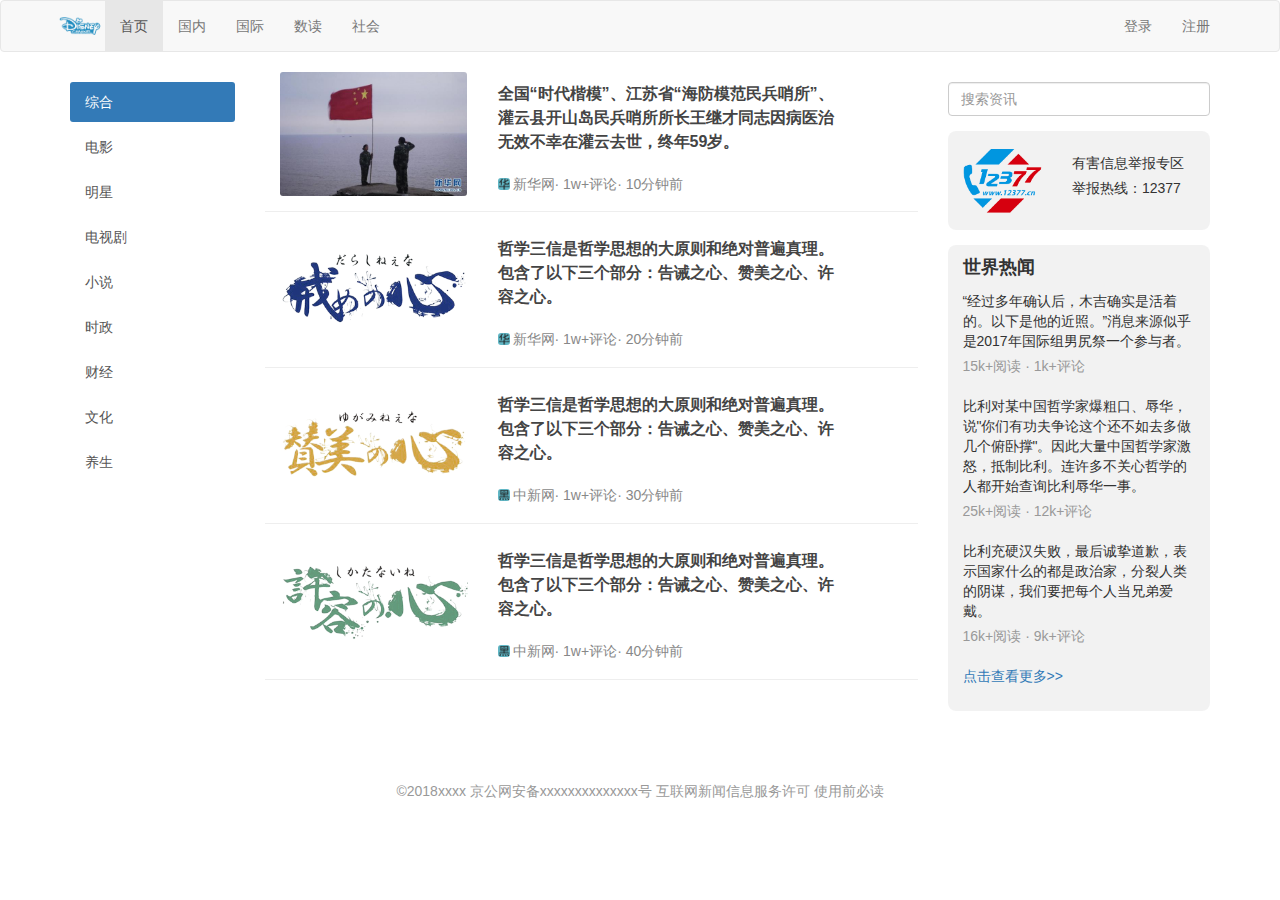
<file: index.html>
<!DOCTYPE html>
<html lang="en" dir="ltr">
  <head>
    <meta charset="utf-8">
    <title>新日暮里-新闻站</title>
    <link rel="stylesheet" href="css/bootstrap.min.css">
    <link rel="stylesheet" href="css/main.css">
  </head>
  <body>
    <!-- 导航栏start -->
    <div class="navbar navbar-default">
      <div class="container">
        <div class="navbar-header">
          <a href="index.html" class="navbar-brand"></a>
        </div>
        <ul class="nav navbar-nav">
          <li class="active"><a href="index.html">首页</a></li>
          <li><a href="#">国内</a></li>
          <li><a href="#">国际</a></li>
          <li><a href="#">数读</a></li>
          <li><a href="#">社会</a></li>
        </ul>
        <ul class="nav navbar-nav navbar-right">
          <li><a href="login.html">登录</a></li>
          <li><a href="signup.html">注册</a></li>
        </ul>
      </div>
    </div>
    <!-- 导航栏end -->
    <!-- 页面内容start -->
    <div class="container">
      <!-- 左 -->
      <div class="row">
        <div class="col-sm-2 side-bar">
          <a href="#" class="list-group-item active">综合</a>
          <a href="#" class="list-group-item">电影</a>
          <a href="#" class="list-group-item">明星</a>
          <a href="#" class="list-group-item">电视剧</a>
          <a href="#" class="list-group-item">小说</a>
          <a href="#" class="list-group-item">时政</a>
          <a href="#" class="list-group-item">财经</a>
          <a href="#" class="list-group-item">文化</a>
          <a href="#" class="list-group-item">养生</a>
        </div>
        <!-- 中 -->
        <div class="col-sm-7">
          <div class="news-list">
            <div class="news-list-item clearfix">
              <div class="col-xs-4">
              <img src="img/001.jpg" alt="新闻图片">
              </div>
              <div class="col-xs-7">
                <a href="news.html" class="title">全国“时代楷模”、江苏省“海防模范民兵哨所”、灌云县开山岛民兵哨所所长王继才同志因病医治无效不幸在灌云去世，终年59岁。</a>
                <div class="info">
                  <span class="avatar"><img src="img/hua.png">新华网</span>·
                  <span>1w+评论</span>·
                  <span>10分钟前</span>
                </div>
              </div>
            </div>
            <div class="news-list-item clearfix">
              <div class="col-xs-4">
              <img src="img/002.png" alt="新闻图片">
              </div>
              <div class="col-xs-7">
                <a href="#" class="title">哲学三信是哲学思想的大原则和绝对普遍真理。包含了以下三个部分：告诫之心、赞美之心、许容之心。</a>
                <div class="info">
                  <span class="avatar"><img src="img/hua.png">新华网</span>·
                  <span>1w+评论</span>·
                  <span>20分钟前</span>
                </div>
              </div>
            </div>
            <div class="news-list-item clearfix">
              <div class="col-xs-4">
              <img src="img/003.png" alt="新闻图片">
              </div>
              <div class="col-xs-7">
                <a href="#" class="title">哲学三信是哲学思想的大原则和绝对普遍真理。包含了以下三个部分：告诫之心、赞美之心、许容之心。</a>
                <div class="info">
                  <span class="avatar"><img src="img/hei.png">中新网</span>·
                  <span>1w+评论</span>·
                  <span>30分钟前</span>
                </div>
              </div>
            </div>
            <div class="news-list-item clearfix">
              <div class="col-xs-4">
              <img src="img/004.png" alt="新闻图片">
              </div>
              <div class="col-xs-7">
                <a href="#" class="title">哲学三信是哲学思想的大原则和绝对普遍真理。包含了以下三个部分：告诫之心、赞美之心、许容之心。</a>
                <div class="info">
                  <span class="avatar"><img src="img/hei.png">中新网</span>·
                  <span>1w+评论</span>·
                  <span>40分钟前</span>
                </div>
              </div>
            </div>
          </div>
        </div>
        <!-- 右 -->
        <div class="col-sm-3">
          <div class="search-bar">
            <input type="search" class="form-control" placeholder="搜索资讯">
          </div>
          <div class="side-bar-card clearfix">
            <div class="col-xs-5">
              <a href="http://www.12377.cn/" target="_blank"><img src="img/12377.png" alt="举报专线"></a>
            </div>
            <div class="col-xs-7 phone">
              <div>有害信息举报专区<br/>举报热线：12377</div>
            </div>
          </div>
          <div class="side-bar-card">
            <div class="card-title">世界热闻</div>
            <div class="card-body">
              <div class="list">
                <div class="item">
                  <div class="title">
                    “经过多年确认后，木吉确实是活着的。以下是他的近照。”消息来源似乎是2017年国际组男尻祭一个参与者。
                  </div>
                  <div class="desc">15k+阅读 · 1k+评论</div>
                </div>
              </div>
            </div>
            <div class="card-body">
              <div class="list">
                <div class="item">
                  <div class="title">
                    比利对某中国哲学家爆粗口、辱华，说"你们有功夫争论这个还不如去多做几个俯卧撑"。因此大量中国哲学家激怒，抵制比利。连许多不关心哲学的人都开始查询比利辱华一事。
                  </div>
                  <div class="desc">25k+阅读 · 12k+评论</div>
                </div>
              </div>
            </div>
            <div class="card-body">
              <div class="list">
                <div class="item">
                  <div class="title">
                    比利充硬汉失败，最后诚挚道歉，表示国家什么的都是政治家，分裂人类的阴谋，我们要把每个人当兄弟爱戴。
                  </div>
                  <div class="desc">16k+阅读 · 9k+评论</div>
                </div>
              </div>
            </div>
            <div class="card-body">
              <div class="list">
                <div class="item">
                  <div class="title">
                    <a href="#">点击查看更多>></a>
                  </div>
                </div>
              </div>
            </div>
          </div>
        </div>
    </div>
    <!-- 页面内容end -->
    <!-- 页脚 -->
    <div class="footer">
      ©2018xxxx 京公网安备xxxxxxxxxxxxxx号 互联网新闻信息服务许可 使用前必读
    </div>
  </body>
</html>
</file>
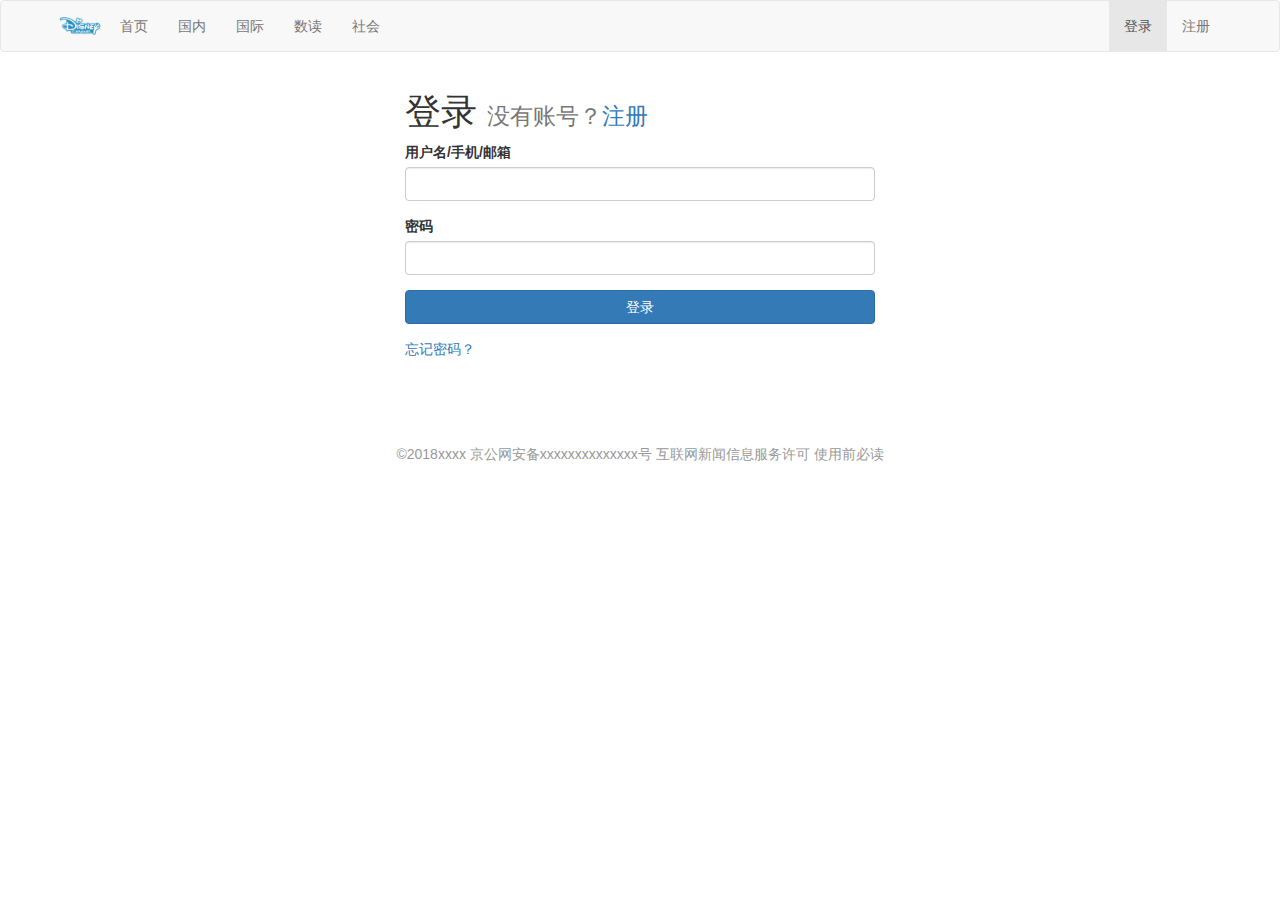
<file: login.html>
<!DOCTYPE html>
<html lang="en" dir="ltr">
  <head>
    <meta charset="utf-8">
    <title>新日暮里-新闻站</title>
    <link rel="stylesheet" href="css/bootstrap.min.css">
    <link rel="stylesheet" href="css/main.css">
  </head>
  <body>
    <!-- 导航栏start -->
    <div class="navbar navbar-default">
      <div class="container">
        <div class="navbar-header">
          <a href="index.html" class="navbar-brand"></a>
        </div>
        <ul class="nav navbar-nav">
          <li><a href="index.html">首页</a></li>
          <li><a href="#">国内</a></li>
          <li><a href="#">国际</a></li>
          <li><a href="#">数读</a></li>
          <li><a href="#">社会</a></li>
        </ul>
        <ul class="nav navbar-nav navbar-right">
          <li class="active"><a href="login.html">登录</a></li>
          <li><a href="signup.html">注册</a></li>
        </ul>
      </div>
    </div>
    <!-- 导航栏end -->
    <!-- 页面内容start -->
    <div class="container container-small">
      <h1>登录
        <small>没有账号？<a href="signup.html">注册</a></small>
      </h1>
      <form>
        <div class="form-group">
          <label>用户名/手机/邮箱</label>
          <input type="text" class="form-control">
        </div>
        <div class="form-group">
          <label>密码</label>
          <input type="password" class="form-control">
        </div>
        <div class="form-group">
          <button type="submit" class="btn btn-primary btn-block">登录</button>
        </div>
        <div class="form-group">
          <a href="#">忘记密码？</a>
        </div>
      </form>
    </div>
    <!-- 页面内容end -->
    <!-- 页脚 -->
    <div class="footer">
      ©2018xxxx 京公网安备xxxxxxxxxxxxxx号 互联网新闻信息服务许可 使用前必读
    </div>
  </body>
</html>
</file>
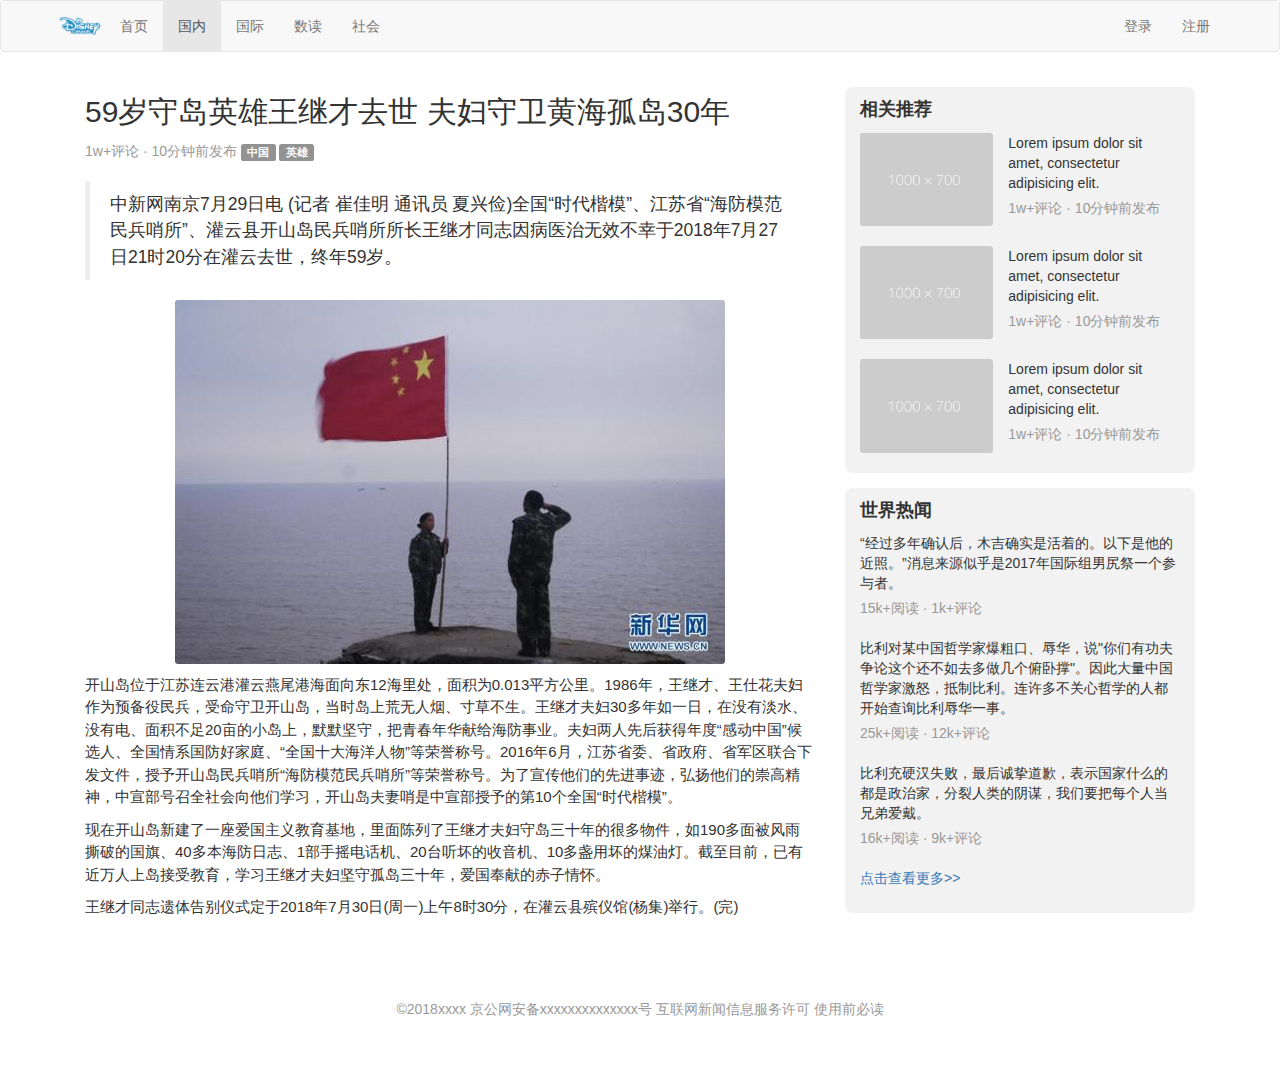
<file: news.html>
<!DOCTYPE html>
<html lang="en" dir="ltr">
  <head>
    <meta charset="utf-8">
    <title>新日暮里-新闻站</title>
    <link rel="stylesheet" href="css/bootstrap.min.css">
    <link rel="stylesheet" href="css/main.css">
  </head>
  <body>
    <!-- 导航栏start -->
    <div class="navbar navbar-default">
      <div class="container">
        <div class="navbar-header">
          <a href="index.html" class="navbar-brand"></a>
        </div>
        <ul class="nav navbar-nav">
          <li><a href="index.html">首页</a></li>
          <li class="active"><a href="#">国内</a></li>
          <li><a href="#">国际</a></li>
          <li><a href="#">数读</a></li>
          <li><a href="#">社会</a></li>
        </ul>
        <ul class="nav navbar-nav navbar-right">
          <li><a href="login.html">登录</a></li>
          <li><a href="signup.html">注册</a></li>
        </ul>
      </div>
    </div>
    <!-- 导航栏end -->
    <!-- 页面内容start -->
    <div class="container">
      <div class="col-md-8">
        <h2 class="news-title">59岁守岛英雄王继才去世 夫妇守卫黄海孤岛30年</h2>
        <div class="news-status">1w+评论 · 10分钟前发布
          <div class="label label-default">中国</div>
          <div class="label label-default">英雄</div>
        </div>
        <!-- 文章内容 -->
        <div class="news-contant">
          <blockquote>
            <p>
              中新网南京7月29日电 (记者 崔佳明 通讯员 夏兴俭)全国“时代楷模”、江苏省“海防模范民兵哨所”、灌云县开山岛民兵哨所所长王继才同志因病医治无效不幸于2018年7月27日21时20分在灌云去世，终年59岁。
            </p>
          </blockquote>
          <div><img src="img/001.jpg"></div>
          <div>开山岛位于江苏连云港灌云燕尾港海面向东12海里处，面积为0.013平方公里。1986年，王继才、王仕花夫妇作为预备役民兵，受命守卫开山岛，当时岛上荒无人烟、寸草不生。王继才夫妇30多年如一日，在没有淡水、没有电、面积不足20亩的小岛上，默默坚守，把青春年华献给海防事业。夫妇两人先后获得年度“感动中国”候选人、全国情系国防好家庭、“全国十大海洋人物”等荣誉称号。2016年6月，江苏省委、省政府、省军区联合下发文件，授予开山岛民兵哨所“海防模范民兵哨所”等荣誉称号。为了宣传他们的先进事迹，弘扬他们的崇高精神，中宣部号召全社会向他们学习，开山岛夫妻哨是中宣部授予的第10个全国“时代楷模”。</div>
          <div>现在开山岛新建了一座爱国主义教育基地，里面陈列了王继才夫妇守岛三十年的很多物件，如190多面被风雨撕破的国旗、40多本海防日志、1部手摇电话机、20台听坏的收音机、10多盏用坏的煤油灯。截至目前，已有近万人上岛接受教育，学习王继才夫妇坚守孤岛三十年，爱国奉献的赤子情怀。</div>
          <div>王继才同志遗体告别仪式定于2018年7月30日(周一)上午8时30分，在灌云县殡仪馆(杨集)举行。(完)</div>
        </div>
      </div>
      <div class="col-md-4">
        <div class="side-bar-card">
          <div class="card-title">相关推荐</div>
          <div class="card-body">
            <div class="list">
              <div class="item clearfix">
                <div class="col-xs-5 no-padding-h">
                  <img src="img/101.png">
                </div>
                <div class="col-xs-7">
                  <div class="title">
                    Lorem ipsum dolor sit amet, consectetur adipisicing elit.
                  </div>
                  <div class="desc">1w+评论 · 10分钟前发布</div>
                </div>
              </div>
              <div class="item clearfix">
                <div class="col-xs-5 no-padding-h">
                  <img src="img/101.png">
                </div>
                <div class="col-xs-7">
                  <div class="title">
                    Lorem ipsum dolor sit amet, consectetur adipisicing elit.
                  </div>
                  <div class="desc">1w+评论 · 10分钟前发布</div>
                </div>
              </div>
              <div class="item clearfix">
                <div class="col-xs-5 no-padding-h">
                  <img src="img/101.png">
                </div>
                <div class="col-xs-7">
                  <div class="title">
                    Lorem ipsum dolor sit amet, consectetur adipisicing elit.
                  </div>
                  <div class="desc">1w+评论 · 10分钟前发布</div>
                </div>
              </div>
            </div>
          </div>
        </div>
        <div class="side-bar-card">
          <div class="card-title">世界热闻</div>
          <div class="card-body">
            <div class="list">
              <div class="item">
                <div class="title">
                  “经过多年确认后，木吉确实是活着的。以下是他的近照。”消息来源似乎是2017年国际组男尻祭一个参与者。
                </div>
                <div class="desc">15k+阅读 · 1k+评论</div>
              </div>
            </div>
          </div>
          <div class="card-body">
            <div class="list">
              <div class="item">
                <div class="title">
                  比利对某中国哲学家爆粗口、辱华，说"你们有功夫争论这个还不如去多做几个俯卧撑"。因此大量中国哲学家激怒，抵制比利。连许多不关心哲学的人都开始查询比利辱华一事。
                </div>
                <div class="desc">25k+阅读 · 12k+评论</div>
              </div>
            </div>
          </div>
          <div class="card-body">
            <div class="list">
              <div class="item">
                <div class="title">
                  比利充硬汉失败，最后诚挚道歉，表示国家什么的都是政治家，分裂人类的阴谋，我们要把每个人当兄弟爱戴。
                </div>
                <div class="desc">16k+阅读 · 9k+评论</div>
              </div>
            </div>
          </div>
          <div class="card-body">
            <div class="list">
              <div class="item">
                <div class="title">
                  <a href="#">点击查看更多>></a>
                </div>
              </div>
            </div>
          </div>
        </div>
      </div>
    </div>
    <!-- 页面内容end -->
    <!-- 页脚 -->
    <div class="footer">
      ©2018xxxx 京公网安备xxxxxxxxxxxxxx号 互联网新闻信息服务许可 使用前必读
    </div>
  </body>
</html>
</file>
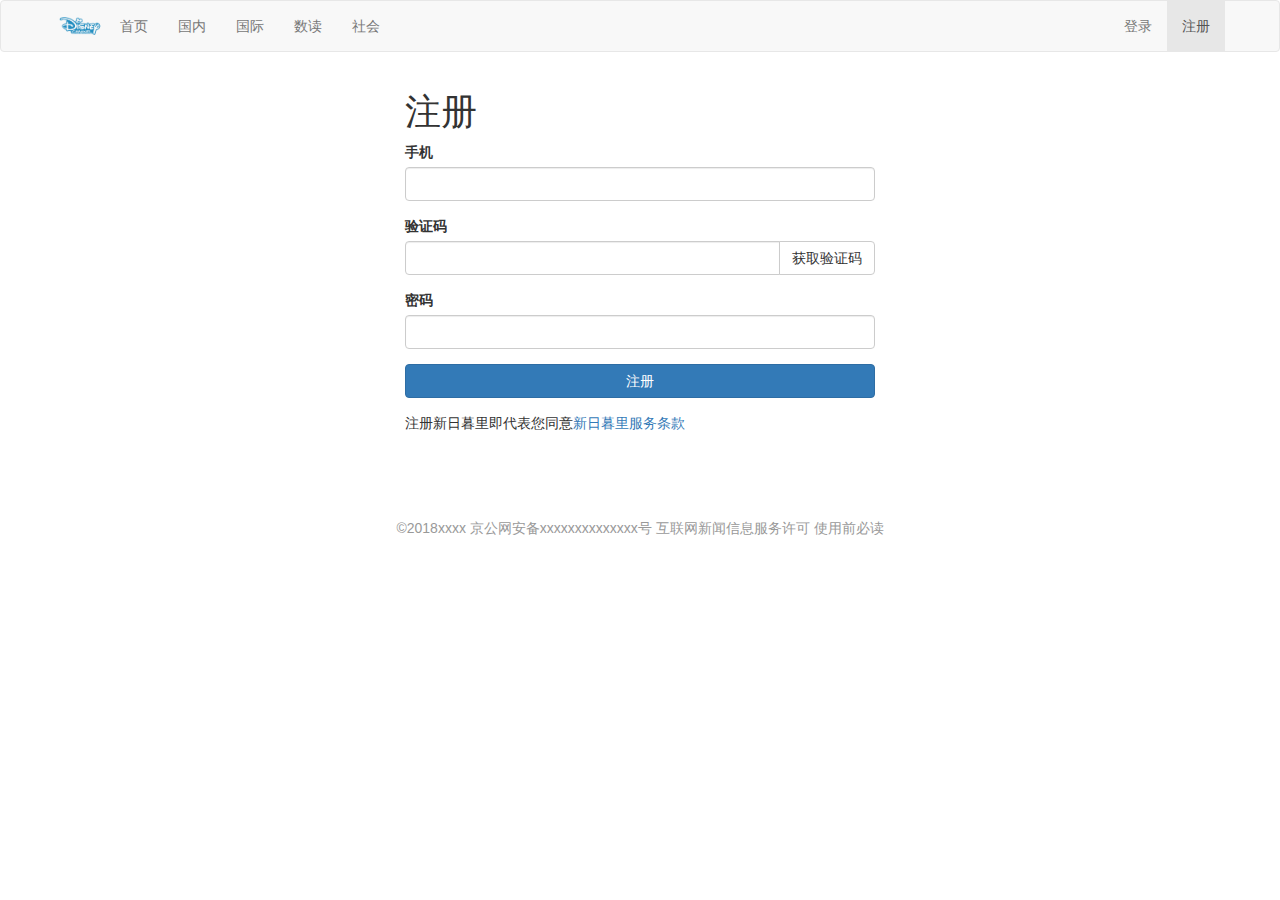
<file: signup.html>
<!DOCTYPE html>
<html lang="en" dir="ltr">
  <head>
    <meta charset="utf-8">
    <title>新日暮里-新闻站</title>
    <link rel="stylesheet" href="css/bootstrap.min.css">
    <link rel="stylesheet" href="css/main.css">
  </head>
  <body>
    <!-- 导航栏start -->
    <div class="navbar navbar-default">
      <div class="container">
        <div class="navbar-header">
          <a href="index.html" class="navbar-brand"></a>
        </div>
        <ul class="nav navbar-nav">
          <li><a href="index.html">首页</a></li>
          <li><a href="#">国内</a></li>
          <li><a href="#">国际</a></li>
          <li><a href="#">数读</a></li>
          <li><a href="#">社会</a></li>
        </ul>
        <ul class="nav navbar-nav navbar-right">
          <li><a href="login.html">登录</a></li>
          <li class="active"><a href="signup.html">注册</a></li>
        </ul>
      </div>
    </div>
    <!-- 导航栏end -->
    <!-- 页面内容start -->
    <div class="container container-small">
      <h1>注册</h1>
      <form>
        <div class="form-group">
          <label>手机</label>
          <input type="text" class="form-control">
        </div>
        <div class="form-group">
          <label>验证码</label>
          <div class="input-group">
            <input type="text" class="form-control">
            <div class="input-group-btn">
              <div class="btn btn-default">获取验证码</div>
            </div>
          </div>
        </div>
        <div class="form-group">
          <label>密码</label>
          <input type="password" class="form-control">
        </div>
        <div class="form-group">
          <button type="submit" class="btn btn-primary btn-block">注册</button>
        </div>
        <div class="form-group">
          注册新日暮里即代表您同意<a href="#">新日暮里服务条款</a>
        </div>
      </form>
    </div>
    <!-- 页面内容end -->
    <!-- 页脚 -->
    <div class="footer">
      ©2018xxxx 京公网安备xxxxxxxxxxxxxx号 互联网新闻信息服务许可 使用前必读
    </div>
  </body>
</html>
</file>
<file: css/main.css>
img{
  display: block;
  max-width: 100%
}
img, .side-bar .list-group-item{
  border-radius: 3px;
}
a{
  text-decoration:none;
}
a:hover{
  text-decoration: none;
}
/* logo */
.navbar-brand{
  background-image: url(../img/logo.png);
  width: 50px;
  background-size: 100%;
  background-repeat: no-repeat;
  background-position: center center;
}
/* 左侧边栏 */
.side-bar{
  margin-top: 10px;
}
.side-bar .list-group-item{
  border: 0;
  border-radius: 3px;
  margin-bottom: 5px;
}
.side-bar .list-group-item .active{
  background-color: #337ab7;
}
/* 新闻概括 */
.news-list-item{
  padding:  15px 0;
  border-bottom: 1px solid #eee;
}
.news-list-item:first-child{
  padding-top: 0;
}
.news-list-item .title{
  display: block;
  color:#444;
  font-size: 16px;
  font-weight: 700;
  line-height: 1.5;
  margin: 10px 0 20px 0;
}
.news-list-item .title:hover{
  color: #337ab7;
}
.news-list-item .info{
  color: #888;
}
.avatar{
  display: inline-block;
}
.avatar img{
  display: inline-block;
  width: 12px;
  height: 12px;
  margin: 0 3px 3px 0;
}
/* 右侧 */
.col-sm-3{
  margin-top: 10px;
}
.side-bar-card{
  padding: 10px 0;
}
.phone{
  padding-top: 10px;
  line-height: 25px;
}
.side-bar-card{
  background: rgba(0,0,0,.05);
  margin-top: 15px;
  border-radius: 8px;
}
.side-bar-card .card-title{
  padding: 0 0 0 15px;
  font-size: 18px;
  font-weight: 700;
}
.side-bar-card .card-body .list .item{
  padding: 10px 15px;
}
.side-bar-card .card-body .list .item:hover{
  background: rgba(0,0,0,.05);
}
.card-body .list .item .title{
  padding-bottom: 5px;
}
.card-body .list .item .desc{
  color: #999;
}



/* 新闻详情页 */
.news-title{
  line-height: 1.3;
}
.news-status{
  color: #999;
}
.news-status .label{
  opacity: .8;
}
.news-contant{
  margin-top: 20px;
  font-size: 15px;
  line-height: 1.5;
}
.news-contant div{
  margin-bottom: 10px;
}
.news-contant img{
  margin: 0 90px 10px;
}
.no-padding-h{
  padding: 0;
}
/* 页脚 */
.footer{
  margin-top: 20px;
  padding: 50px 0;
  text-align: center;
  color: #999;
}
/* 登录页 */
.container-small{
  max-width: 500px;
}
</file>
